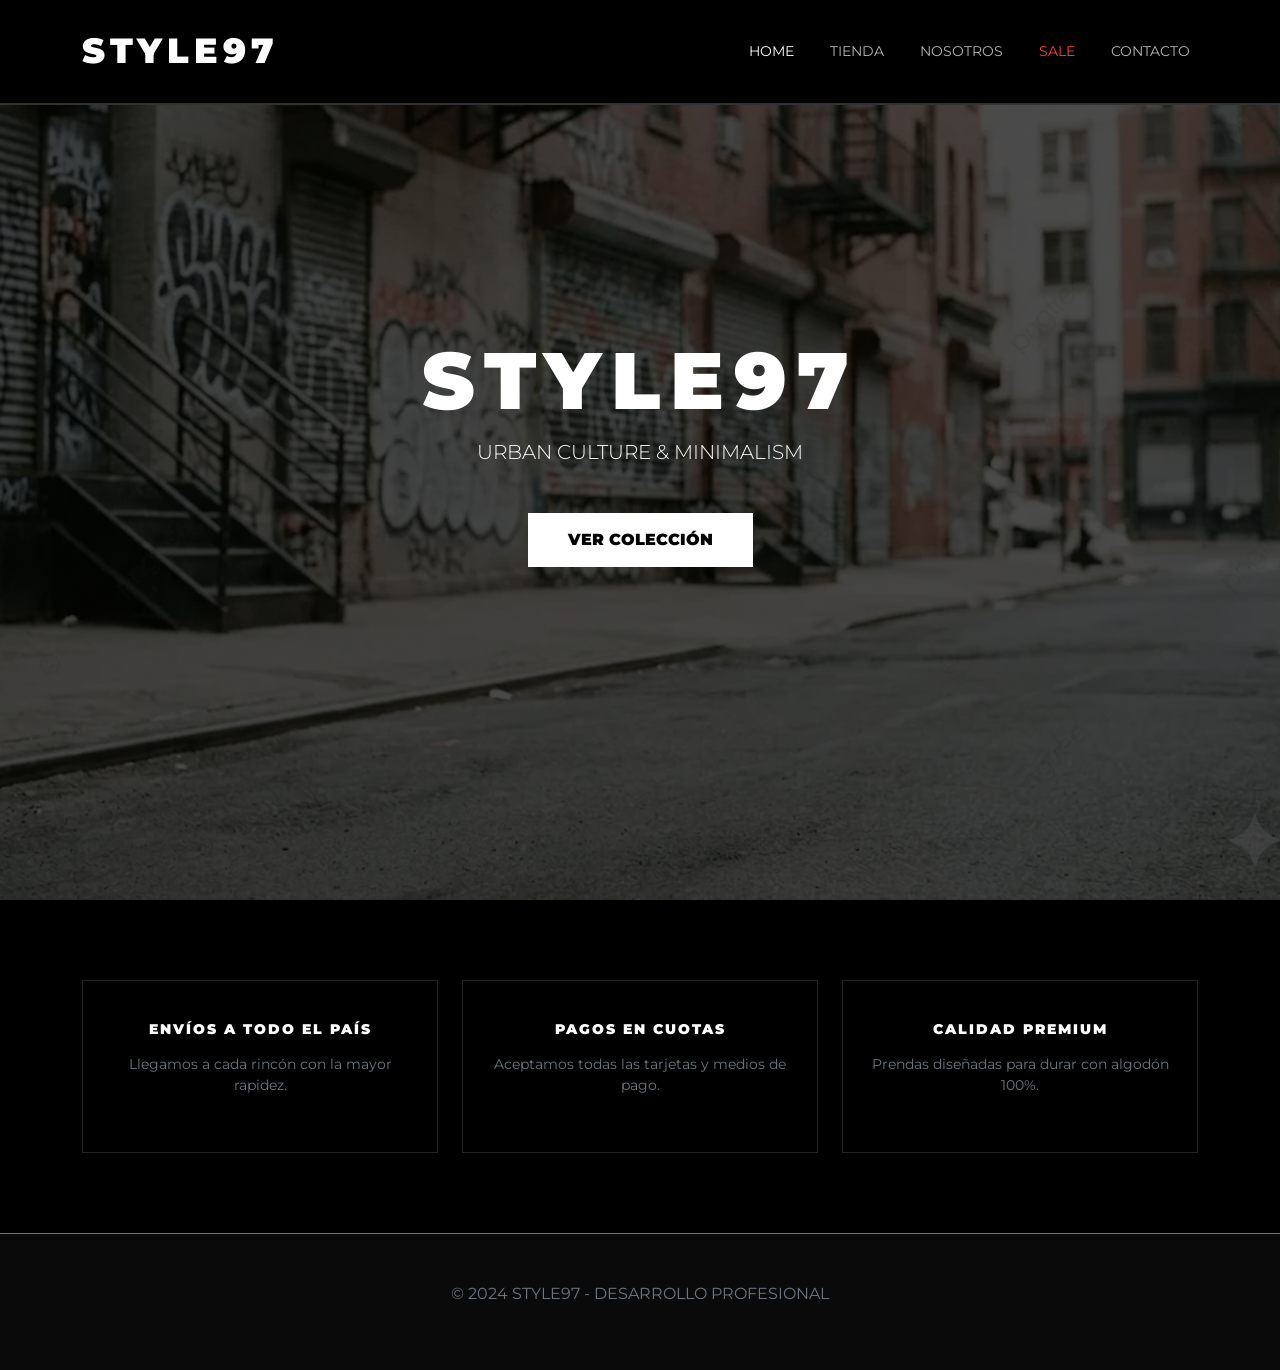
<file: index.html>
<!DOCTYPE html>
<html lang="es">
<head>
    <meta charset="UTF-8">
    <meta name="viewport" content="width=device-width, initial-scale=1.0">
    <title>Style97 | Home</title>
    
    <!-- Bootstrap 5 -->
    <link href="https://cdn.jsdelivr.net/npm/bootstrap@5.3.0/dist/css/bootstrap.min.css" rel="stylesheet">
    
    <!-- Google Fonts -->
    <link href="https://fonts.googleapis.com/css2?family=Montserrat:wght@400;900&display=swap" rel="stylesheet">
    
    <!-- Animate.css -->
    <link rel="stylesheet" href="https://cdnjs.cloudflare.com/ajax/libs/animate.css/4.1.1/animate.min.css"/>

    <!-- VÍNCULO AL CSS: Entra a la carpeta css -->
    <link rel="stylesheet" href="css/main.css">

    <style>
        /* ESTILOS DE IDENTIDAD STYLE97 */
        body { background-color: #0a0a0a !important; font-family: 'Montserrat', sans-serif; color: white; margin: 0; overflow-x: hidden; }
        
        .hero {
            height: 100vh;
            /* RUTA DE IMAGEN: Verifica que el archivo se llame fondo.png en assets/img */
            background: linear-gradient(rgba(0,0,0,0.7), rgba(0,0,0,0.7)), url('assets/img/fondo.png') center/cover no-repeat;
            display: flex;
            align-items: center;
            justify-content: center;
            text-align: center;
        }
        .hero h1 { font-size: 5rem; font-weight: 900; letter-spacing: 10px; text-transform: uppercase; }
        
        .btn-style { background-color: white; color: black; border: none; padding: 15px 40px; font-weight: 900; text-transform: uppercase; margin-top: 30px; transition: 0.3s; text-decoration: none; display: inline-block; }
        .btn-style:hover { background-color: #ff3e3e; color: white; }
        
        .info-section { padding: 80px 0; background-color: #000; }
        .info-card { border: 1px solid #222; padding: 40px 20px; transition: 0.3s; height: 100%; text-align: center; }
        .info-card:hover { border-color: #ff3e3e; }
        .info-card h3 { font-size: 0.9rem; font-weight: 900; letter-spacing: 2px; color: white; }
    </style>
</head>
<body>

    <!-- NAVBAR: index.html está en la raíz, por eso entra a pages/ -->
    <nav class="navbar navbar-expand-lg fixed-top navbar-dark" style="background-color: #000 !important; border-bottom: 2px solid #333; padding: 20px 0;">
        <div class="container">
            <a class="navbar-brand animate__animated animate__fadeInLeft" href="index.html" style="font-size: 2.2rem !important; font-weight: 900 !important; letter-spacing: 5px; color: white !important; text-transform: uppercase;">STYLE97</a>
            <button class="navbar-toggler" type="button" data-bs-toggle="collapse" data-bs-target="#navbarNav">
                <span class="navbar-toggler-icon"></span>
            </button>
            <div class="collapse navbar-collapse" id="navbarNav">
                <ul class="navbar-nav ms-auto align-items-center">
                    <!-- Home está en la raíz -->
                    <li><a class="nav-link active" href="index.html" style="color:white !important; text-transform:uppercase; font-size:0.9rem; margin-left:20px;">Home</a></li>
                    
                    <!-- ENLACES CORREGIDOS CON LOS NOMBRES REALES DE TUS ARCHIVOS -->
                    <li><a class="nav-link" href="pages/tienda.html" style="color:rgba(255,255,255,0.7) !important; text-transform:uppercase; font-size:0.9rem; margin-left:20px;">Tienda</a></li>
                    <li><a class="nav-link" href="pages/nosotros.html" style="color:rgba(255,255,255,0.7) !important; text-transform:uppercase; font-size:0.9rem; margin-left:20px;">Nosotros</a></li>
                    <li><a class="nav-link" href="pages/sale.html" style="color: #ff3e3e !important; text-transform:uppercase; font-size:0.9rem; margin-left:20px;">SALE</a></li>
                    <li><a class="nav-link" href="pages/contacto.html" style="color:rgba(255,255,255,0.7) !important; text-transform:uppercase; font-size:0.9rem; margin-left:20px;">Contacto</a></li>
                </ul>
            </div>
        </div>
    </nav>

    <main class="hero">
        <div class="container">
            <h1 class="animate__animated animate__zoomIn">STYLE97</h1>
            <p class="animate__animated animate__fadeInUp animate__delay-1s lead">URBAN CULTURE & MINIMALISM</p>
            <!-- BOTÓN CORREGIDO: apunta a pages/tienda.html -->
            <a href="pages/tienda.html" class="btn-style animate__animated animate__fadeInUp animate__delay-1s">Ver Colección</a>
        </div>
    </main>

    <section class="info-section">
        <div class="container">
            <div class="row g-4 text-center">
                <div class="col-md-4">
                    <div class="info-card">
                        <h3>ENVÍOS A TODO EL PAÍS</h3>
                        <p class="text-secondary small mt-3">Llegamos a cada rincón con la mayor rapidez.</p>
                    </div>
                </div>
                <div class="col-md-4">
                    <div class="info-card">
                        <h3>PAGOS EN CUOTAS</h3>
                        <p class="text-secondary small mt-3">Aceptamos todas las tarjetas y medios de pago.</p>
                    </div>
                </div>
                <div class="col-md-4">
                    <div class="info-card">
                        <h3>CALIDAD PREMIUM</h3>
                        <p class="text-secondary small mt-3">Prendas diseñadas para durar con algodón 100%.</p>
                    </div>
                </div>
            </div>
        </div>
    </section>

    <footer class="py-5 text-center text-secondary border-top border-secondary">
        <p>&copy; 2024 STYLE97 - DESARROLLO PROFESIONAL</p>
    </footer>

    <script src="https://cdn.jsdelivr.net/npm/bootstrap@5.3.0/dist/js/bootstrap.bundle.min.js"></script>
</body>
</html>
</file>
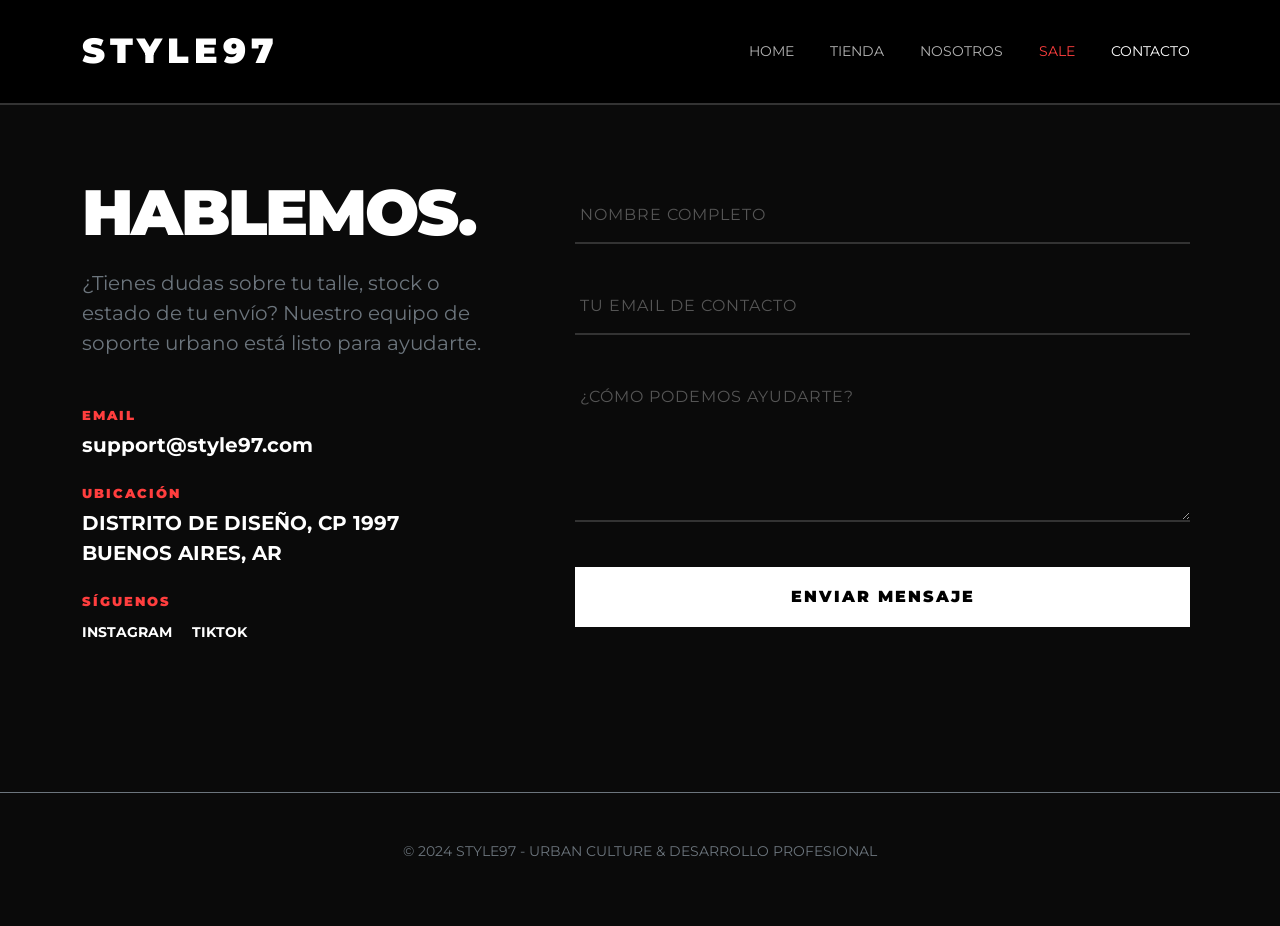
<file: pages/contacto.html>
<!DOCTYPE html>
<html lang="es">
<head>
    <meta charset="UTF-8">
    <meta name="viewport" content="width=device-width, initial-scale=1.0">
    <title>Style97 | Contacto</title>
    
    <!-- Bootstrap 5 -->
    <link href="https://cdn.jsdelivr.net/npm/bootstrap@5.3.0/dist/css/bootstrap.min.css" rel="stylesheet">
    
    <!-- Google Fonts: Montserrat 400 y 900 (Black) -->
    <link href="https://fonts.googleapis.com/css2?family=Montserrat:wght@400;900&display=swap" rel="stylesheet">
    
    <!-- Animate.css para coherencia visual -->
    <link rel="stylesheet" href="https://cdnjs.cloudflare.com/ajax/libs/animate.css/4.1.1/animate.min.css"/>

    <style>
        /* ESTILOS DE IDENTIDAD STYLE97 (IGUAL QUE HOME Y TIENDA) */
        body {
            background-color: #0a0a0a !important;
            font-family: 'Montserrat', sans-serif;
            color: white;
            margin: 0;
            overflow-x: hidden;
        }

        /* NAVBAR: Identidad unificada */
        .navbar {
            background-color: #000 !important;
            border-bottom: 2px solid #333; /* LA LÍNEA DIVISORIA */
            padding: 20px 0;
        }

        .navbar-brand {
            font-size: 2.2rem !important; /* MEDIDA GIGANTE */
            font-weight: 900 !important; /* PESO BLACK */
            letter-spacing: 5px;
            color: white !important;
            text-transform: uppercase;
            text-decoration: none;
        }

        .nav-link {
            color: rgba(255,255,255,0.7) !important;
            text-transform: uppercase;
            font-size: 0.9rem;
            margin-left: 20px;
            transition: 0.3s;
        }

        .nav-link:hover, .nav-link.active {
            color: white !important;
        }

        /* DISEÑO DE FORMULARIO STYLE97 */
        .form-control {
            background-color: transparent !important;
            border: none !important;
            border-bottom: 2px solid #333 !important; /* Línea más gruesa para estilo urbano */
            border-radius: 0 !important;
            color: white !important;
            padding: 15px 5px !important;
            margin-bottom: 35px;
            font-size: 1rem;
            transition: 0.3s;
        }

        .form-control::placeholder {
            color: #555;
            font-weight: 400;
            letter-spacing: 1px;
        }

        .form-control:focus {
            border-bottom-color: #ff3e3e !important;
            box-shadow: none !important;
            background-color: rgba(255,255,255,0.02) !important;
        }

        /* BOTÓN DE ENVIAR */
        .btn-enviar {
            background-color: white;
            color: black;
            border: none;
            padding: 18px 40px;
            font-weight: 900;
            text-transform: uppercase;
            width: 100%;
            transition: 0.3s;
            letter-spacing: 2px;
            margin-top: 10px;
        }

        .btn-enviar:hover {
            background-color: #ff3e3e;
            color: white;
            transform: translateY(-3px);
        }

        /* TEXTOS DE CONTACTO */
        .contact-title {
            font-weight: 900;
            font-size: 4rem; /* Título imponente */
            line-height: 1;
            letter-spacing: -2px;
        }

        .label-style {
            font-weight: 900;
            font-size: 0.8rem;
            letter-spacing: 2px;
            color: #ff3e3e;
            margin-bottom: 5px;
            display: block;
        }
    </style>
</head>
<body>

    <!-- NAVBAR IDENTITARIA -->
    <nav class="navbar navbar-expand-lg fixed-top navbar-dark">
        <div class="container">
            <!-- LOGO CORREGIDO PARA VOLVER ATRÁS -->
            <a class="navbar-brand animate__animated animate__fadeInLeft" href="../index.html">STYLE97</a>
            
            <button class="navbar-toggler" type="button" data-bs-toggle="collapse" data-bs-target="#navbarNav">
                <span class="navbar-toggler-icon"></span>
            </button>
            <div class="collapse navbar-collapse" id="navbarNav">
                <ul class="navbar-nav ms-auto align-items-center">
                    <!-- ENLACE HOME CORREGIDO CON ../ -->
                    <li class="nav-item"><a class="nav-link" href="../index.html">Home</a></li>
                    
                    <!-- ENLACES INTERNOS DE LA CARPETA PAGES (SE QUEDAN IGUAL) -->
                    <li class="nav-item"><a class="nav-link" href="tienda.html">Tienda</a></li>
                    <li class="nav-item"><a class="nav-link" href="nosotros.html">Nosotros</a></li>
                    <li class="nav-item"><a class="nav-link nav-sale" href="sale.html" style="color: #ff3e3e !important;">SALE</a></li>
                    <li class="nav-item"><a class="nav-link active" href="contacto.html">Contacto</a></li>
                </ul>
            </div>
        </div>
    </nav>

    <!-- CONTENIDO DE CONTACTO -->
    <main class="container" style="margin-top: 180px; margin-bottom: 100px;">
        <div class="row g-5">
            <!-- Columna de Información -->
            <div class="col-md-5 mb-5 animate__animated animate__fadeIn">
                <h1 class="contact-title mb-4">HABLEMOS.</h1>
                <p class="text-secondary mt-4 fs-5" style="max-width: 400px;">
                    ¿Tienes dudas sobre tu talle, stock o estado de tu envío? Nuestro equipo de soporte urbano está listo para ayudarte.
                </p>
                
                <div class="mt-5">
                    <span class="label-style">EMAIL</span>
                    <p class="fs-5 fw-bold">support@style97.com</p>
                    
                    <span class="label-style mt-4">UBICACIÓN</span>
                    <p class="fs-5 fw-bold text-uppercase">Distrito de Diseño, CP 1997<br>Buenos Aires, AR</p>
                    
                    <span class="label-style mt-4">SÍGUENOS</span>
                    <div class="mt-2">
                        <a href="#" class="text-white text-decoration-none me-3 fw-bold small">INSTAGRAM</a>
                        <a href="#" class="text-white text-decoration-none fw-bold small">TIKTOK</a>
                    </div>
                </div>
            </div>

            <!-- Columna del Formulario -->
            <div class="col-md-7 animate__animated animate__fadeInUp">
                <div class="p-2">
                    <form id="contactForm">
                        <div class="mb-4">
                            <input type="text" class="form-control" placeholder="NOMBRE COMPLETO" required>
                        </div>
                        <div class="mb-4">
                            <input type="email" class="form-control" placeholder="TU EMAIL DE CONTACTO" required>
                        </div>
                        <div class="mb-4">
                            <textarea class="form-control" rows="5" placeholder="¿CÓMO PODEMOS AYUDARTE?" required></textarea>
                        </div>
                        <button type="submit" class="btn-enviar">ENVIAR MENSAJE</button>
                    </form>
                </div>
            </div>
        </div>
    </main>

    <!-- FOOTER -->
    <footer class="py-5 text-center text-secondary border-top border-secondary">
        <p class="small">&copy; 2024 STYLE97 - URBAN CULTURE & DESARROLLO PROFESIONAL</p>
    </footer>

    <script src="https://cdn.jsdelivr.net/npm/bootstrap@5.3.0/dist/js/bootstrap.bundle.min.js"></script>
</body>
</html>
</file>
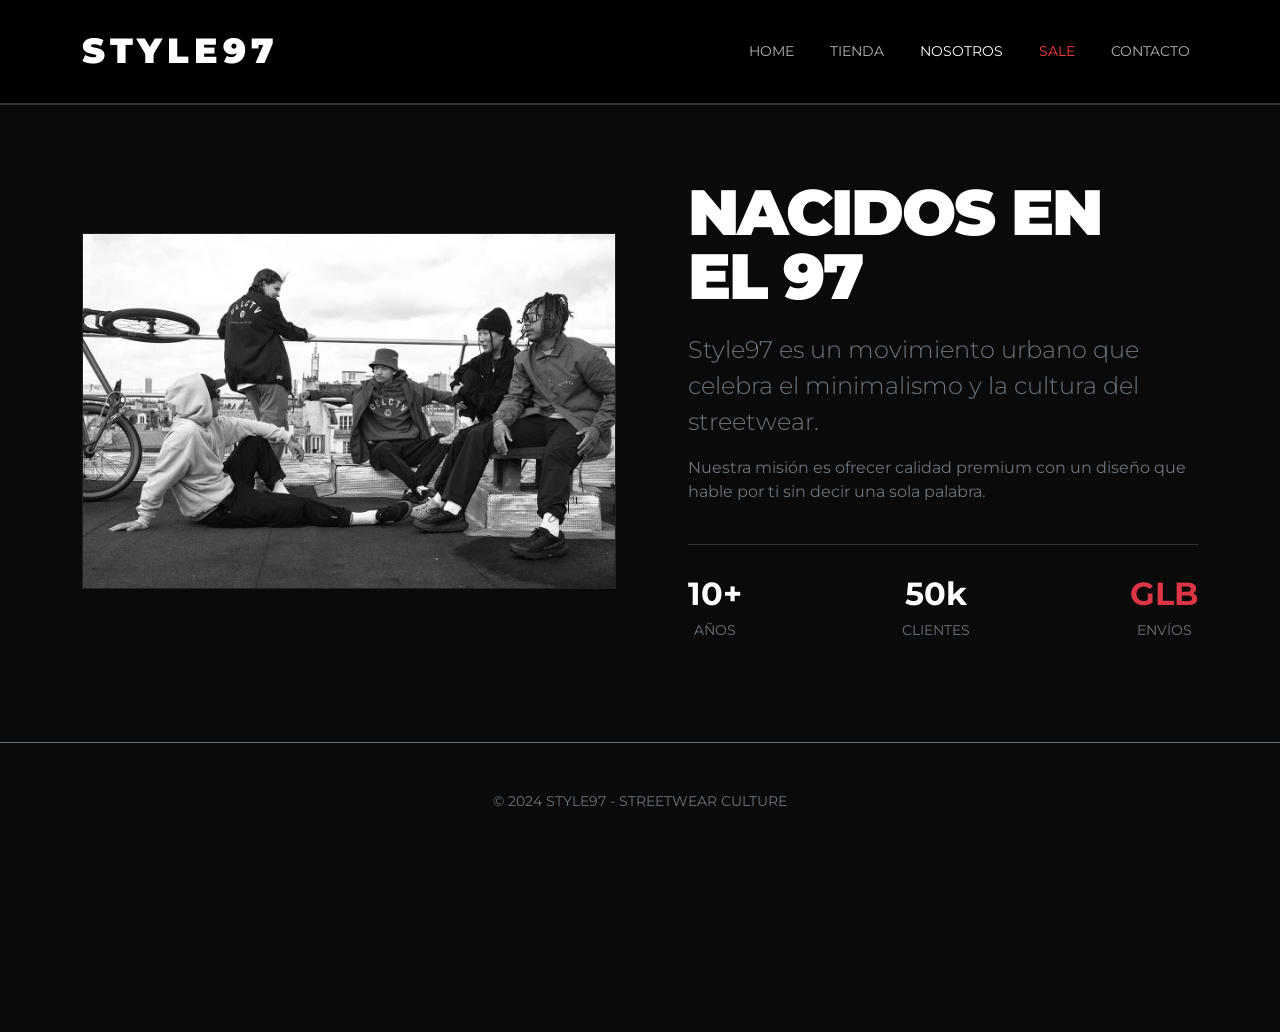
<file: pages/nosotros.html>
<!DOCTYPE html>
<html lang="es">
<head>
    <meta charset="UTF-8">
    <meta name="viewport" content="width=device-width, initial-scale=1.0">
    <title>Style97 | Nosotros</title>
    
    <!-- Bootstrap 5 -->
    <link href="https://cdn.jsdelivr.net/npm/bootstrap@5.3.0/dist/css/bootstrap.min.css" rel="stylesheet">
    
    <!-- Google Fonts -->
    <link href="https://fonts.googleapis.com/css2?family=Montserrat:wght@400;900&display=swap" rel="stylesheet">
    
    <!-- Animate.css -->
    <link rel="stylesheet" href="https://cdnjs.cloudflare.com/ajax/libs/animate.css/4.1.1/animate.min.css"/>

    <!-- VÍNCULO AL CSS: IMPORTANTE los dos puntos "../" para salir de la carpeta pages -->
    <link rel="stylesheet" href="../css/main.css">

    <style>
        /* ESTILOS DE IDENTIDAD STYLE97 */
        body {
            background-color: #0a0a0a !important;
            font-family: 'Montserrat', sans-serif;
            color: white;
            margin: 0;
            overflow-x: hidden;
        }

        .navbar {
            background-color: #000 !important;
            border-bottom: 2px solid #333; 
            padding: 20px 0;
        }

        .navbar-brand {
            font-size: 2.2rem !important;
            font-weight: 900 !important;
            letter-spacing: 5px;
            color: white !important;
            text-transform: uppercase;
            text-decoration: none;
        }

        .nav-link {
            color: rgba(255,255,255,0.7) !important;
            text-transform: uppercase;
            font-size: 0.9rem;
            margin-left: 20px;
            transition: 0.3s;
        }

        .nav-link:hover, .nav-link.active {
            color: white !important;
        }

        .nosotros-img {
            filter: grayscale(100%);
            width: 100%;
            transition: 0.6s ease;
            border: 1px solid #222;
        }

        .nosotros-img:hover {
            filter: grayscale(0%);
            transform: scale(1.02);
        }

        .display-about {
            font-weight: 900;
            letter-spacing: -2px;
            line-height: 1;
        }

        .stats-box {
            border-top: 1px solid #333;
            margin-top: 40px;
            padding-top: 25px;
        }
    </style>
</head>
<body>

    <nav class="navbar navbar-expand-lg fixed-top navbar-dark">
        <div class="container">
            <!-- LOGO: href="../index.html" para salir de la carpeta -->
            <a class="navbar-brand animate__animated animate__fadeInLeft" href="../index.html">STYLE97</a>
            
            <button class="navbar-toggler" type="button" data-bs-toggle="collapse" data-bs-target="#navbarNav">
                <span class="navbar-toggler-icon"></span>
            </button>
            <div class="collapse navbar-collapse" id="navbarNav">
                <ul class="navbar-nav ms-auto align-items-center">
                    <!-- HOME: href="../index.html" para salir de la carpeta -->
                    <li class="nav-item"><a class="nav-link" href="../index.html">Home</a></li>
                    
                    <!-- Los demás están en la misma carpeta, NO llevan puntos -->
                    <li class="nav-item"><a class="nav-link" href="tienda.html">Tienda</a></li>
                    <li class="nav-item"><a class="nav-link active" href="nosotros.html">Nosotros</a></li>
                    <li class="nav-item"><a class="nav-link nav-sale" href="sale.html" style="color: #ff3e3e !important;">SALE</a></li>
                    <li class="nav-item"><a class="nav-link" href="contacto.html">Contacto</a></li>
                </ul>
            </div>
        </div>
    </nav>

    <main class="container" style="margin-top: 180px; margin-bottom: 100px;">
        <div class="row align-items-center g-5">
            <div class="col-md-6 animate__animated animate__fadeIn">
                <!-- RUTA DE IMAGEN: "../assets/img/" para salir de la carpeta y entrar a assets -->
                <img src="../assets/img/nosotors.jpg" class="nosotros-img" alt="Historia Style97">
            </div>
            
            <div class="col-md-6 ps-md-5 animate__animated animate__fadeInRight">
                <h2 class="display-about display-3 mb-4">NACIDOS EN <br> EL 97</h2>
                <p class="text-secondary lead fs-4">Style97 es un movimiento urbano que celebra el minimalismo y la cultura del streetwear.</p>
                <p class="text-secondary mt-3">
                    Nuestra misión es ofrecer calidad premium con un diseño que hable por ti sin decir una sola palabra.
                </p>
                
                <div class="d-flex justify-content-between stats-box">
                    <div class="text-center">
                        <p class="stat-number fw-bold fs-2">10+</p>
                        <span class="text-secondary text-uppercase small">Años</span>
                    </div>
                    <div class="text-center">
                        <p class="stat-number fw-bold fs-2">50k</p>
                        <span class="text-secondary text-uppercase small">Clientes</span>
                    </div>
                    <div class="text-center">
                        <p class="stat-number text-danger fw-bold fs-2">GLB</p>
                        <span class="text-secondary text-uppercase small">Envíos</span>
                    </div>
                </div>
            </div>
        </div>
    </main>

    <footer class="py-5 text-center text-secondary border-top border-secondary">
        <p class="small text-uppercase">&copy; 2024 STYLE97 - Streetwear Culture</p>
    </footer>

    <script src="https://cdn.jsdelivr.net/npm/bootstrap@5.3.0/dist/js/bootstrap.bundle.min.js"></script>
</body>
</html>
</file>
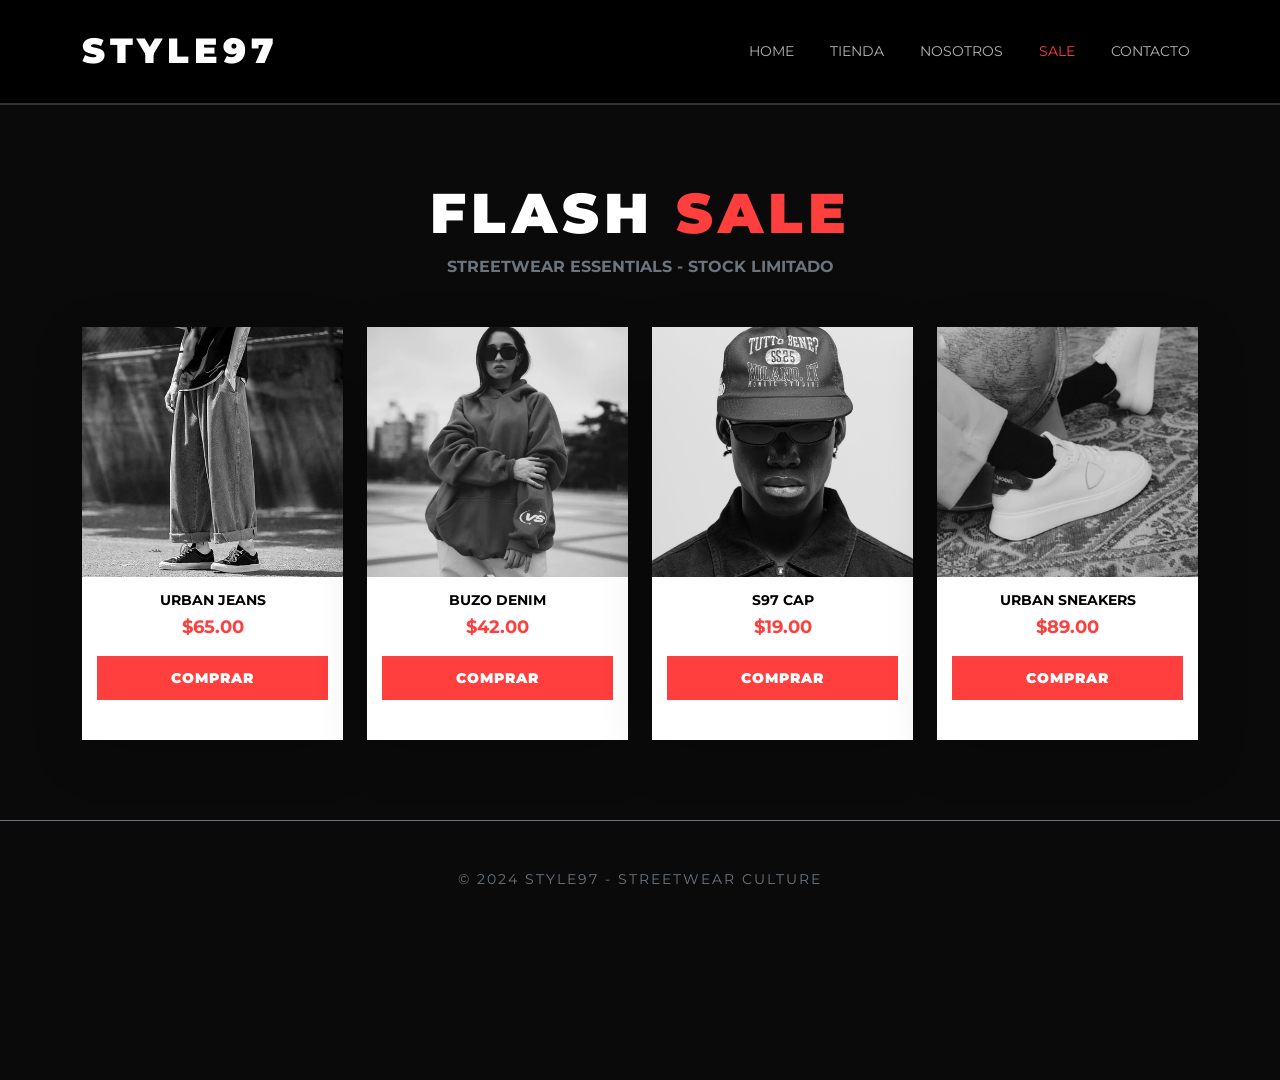
<file: pages/sale.html>
<!DOCTYPE html>
<html lang="es">
<head>
    <meta charset="UTF-8">
    <meta name="viewport" content="width=device-width, initial-scale=1.0">
    <title>Style97 | SALE</title>
    
    <!-- Bootstrap 5 -->
    <link href="https://cdn.jsdelivr.net/npm/bootstrap@5.3.0/dist/css/bootstrap.min.css" rel="stylesheet">
    
    <!-- Google Fonts: Montserrat 400 y 900 (Black) -->
    <link href="https://fonts.googleapis.com/css2?family=Montserrat:wght@400;900&display=swap" rel="stylesheet">
    
    <!-- Animate.css para impacto visual -->
    <link rel="stylesheet" href="https://cdnjs.cloudflare.com/ajax/libs/animate.css/4.1.1/animate.min.css"/>

    <!-- VÍNCULO AL CSS: Salimos de "pages" para entrar en "css" -->
    <link rel="stylesheet" href="../css/main.css">

    <style>
        /* ESTILOS DE IDENTIDAD STYLE97 (UNIFICADO CON TODO EL SITIO) */
        body {
            background-color: #0a0a0a !important;
            font-family: 'Montserrat', sans-serif;
            color: white;
            margin: 0;
            overflow-x: hidden;
        }

        /* NAVBAR: Logo gigante, peso 900 y línea divisoria */
        .navbar {
            background-color: #000 !important;
            border-bottom: 2px solid #333; 
            padding: 20px 0;
        }

        .navbar-brand {
            font-size: 2.2rem !important;
            font-weight: 900 !important;
            letter-spacing: 5px;
            color: white !important;
            text-transform: uppercase;
            text-decoration: none;
        }

        .nav-link {
            color: rgba(255,255,255,0.7) !important;
            text-transform: uppercase;
            font-size: 0.9rem;
            margin-left: 20px;
            transition: 0.3s;
        }

        .nav-link:hover, .nav-link.active {
            color: white !important;
        }

        /* ESTILO DE CARDS PARA SALE (4 EN FILA) */
        .product-card {
            background-color: #fff;
            border: none;
            margin-bottom: 25px;
            overflow: hidden;
            border-radius: 0;
            height: 100%;
            display: flex;
            flex-direction: column;
            transition: 0.3s;
        }

        .product-img-container {
            width: 100%;
            height: 280px; 
            overflow: hidden;
        }

        .product-img-container img {
            width: 100%;
            height: 100%;
            object-fit: cover; 
            filter: grayscale(100%);
            transition: 0.5s ease;
        }

        .product-card:hover img {
            filter: grayscale(0%);
            transform: scale(1.08);
        }

        .card-body {
            padding: 20px;
            text-align: center;
            background-color: #fff;
            color: #000;
            flex-grow: 1;
        }

        .card-title {
            font-size: 1rem;
            font-weight: 900; 
            text-transform: uppercase;
            margin-bottom: 8px;
        }

        .card-price {
            display: block;
            margin-bottom: 15px;
            font-weight: 900;
            color: #ff3e3e; 
            font-size: 1.2rem;
        }

        /* EL BOTÓN ROJO STYLE97 */
        .btn-comprar {
            display: block;
            background-color: #ff3e3e !important;
            color: white !important;
            padding: 12px;
            text-decoration: none !important;
            font-weight: 900;
            text-transform: uppercase;
            font-size: 0.85rem;
            border: none;
            transition: 0.3s;
            letter-spacing: 1px;
        }

        .btn-comprar:hover {
            background-color: #000 !important;
            transform: translateY(-2px);
        }

        .sale-title {
            font-weight: 900;
            letter-spacing: 5px;
        }
    </style>
</head>
<body>

    <!-- NAVBAR IDENTITARIA -->
    <nav class="navbar navbar-expand-lg fixed-top navbar-dark">
        <div class="container">
            <!-- LOGO CORREGIDO: Salta a la raíz -->
            <a class="navbar-brand animate__animated animate__fadeInLeft" href="../index.html">STYLE97</a>
            
            <button class="navbar-toggler" type="button" data-bs-toggle="collapse" data-bs-target="#navbarNav">
                <span class="navbar-toggler-icon"></span>
            </button>
            <div class="collapse navbar-collapse" id="navbarNav">
                <ul class="navbar-nav ms-auto align-items-center">
                    <!-- ENLACE HOME CORREGIDO: Salta a la raíz -->
                    <li class="nav-item"><a class="nav-link" href="../index.html">Home</a></li>
                    
                    <!-- Enlaces internos (misma carpeta) -->
                    <li class="nav-item"><a class="nav-link" href="tienda.html">Tienda</a></li>
                    <li class="nav-item"><a class="nav-link" href="nosotros.html">Nosotros</a></li>
                    <li class="nav-item"><a class="nav-link active" href="sale.html" style="color: #ff3e3e !important;">SALE</a></li>
                    <li class="nav-item"><a class="nav-link" href="contacto.html">Contacto</a></li>
                </ul>
            </div>
        </div>
    </nav>

    <main class="container" style="margin-top: 180px; margin-bottom: 80px;">
        <div class="text-center mb-5 animate__animated animate__pulse animate__infinite">
            <h1 class="sale-title display-4">FLASH <span style="color: #ff3e3e;">SALE</span></h1>
            <p class="text-secondary text-uppercase fw-bold">Streetwear Essentials - Stock Limitado</p>
        </div>
        
        <div class="row g-4"> 
            
            <!-- Producto 1 -->
            <div class="col-12 col-md-3">
                <div class="card product-card shadow-lg">
                    <div class="product-img-container">
                        <img src="../assets/img/jeans.jpg" alt="jeans-azul">
                    </div>
                    <div class="card-body">
                        <h5 class="card-title">Urban Jeans</h5>
                        <span class="card-price">$65.00</span>
                        <a href="#" class="btn-comprar">COMPRAR</a>
                    </div>
                </div>
            </div>

            <!-- Producto 2 -->
            <div class="col-12 col-md-3">
                <div class="card product-card shadow-lg">
                    <div class="product-img-container">
                        <img src="../assets/img/buzo.webp" alt="Buzo-marron">
                    </div>
                    <div class="card-body">
                        <h5 class="card-title">Buzo Denim</h5>
                        <span class="card-price">$42.00</span>
                        <a href="#" class="btn-comprar">COMPRAR</a>
                    </div>
                </div>
            </div>

            <!-- Producto 3 -->
            <div class="col-12 col-md-3">
                <div class="card product-card shadow-lg">
                    <div class="product-img-container">
                        <img src="../assets/img/gorra.jpg" alt="gorra-negra">
                    </div>
                    <div class="card-body">
                        <h5 class="card-title">S97 Cap</h5>
                        <span class="card-price">$19.00</span>
                        <a href="#" class="btn-comprar">COMPRAR</a>
                    </div>
                </div>
            </div>

            <!-- Producto 4 -->
            <div class="col-12 col-md-3">
                <div class="card product-card shadow-lg">
                    <div class="product-img-container">
                        <img src="../assets/img/zapatillas.webp" alt="Urban Sneakers">
                    </div>
                    <div class="card-body">
                        <h5 class="card-title">Urban Sneakers</h5>
                        <span class="card-price">$89.00</span>
                        <a href="#" class="btn-comprar">COMPRAR</a>
                    </div>
                </div>
            </div>

        </div>
    </main>

    <footer class="py-5 text-center text-secondary border-top border-secondary">
        <p class="small text-uppercase" style="letter-spacing: 2px;">&copy; 2024 STYLE97 - Streetwear Culture</p>
    </footer>

    <script src="https://cdn.jsdelivr.net/npm/bootstrap@5.3.0/dist/js/bootstrap.bundle.min.js"></script>
</body>
</html>
</file>
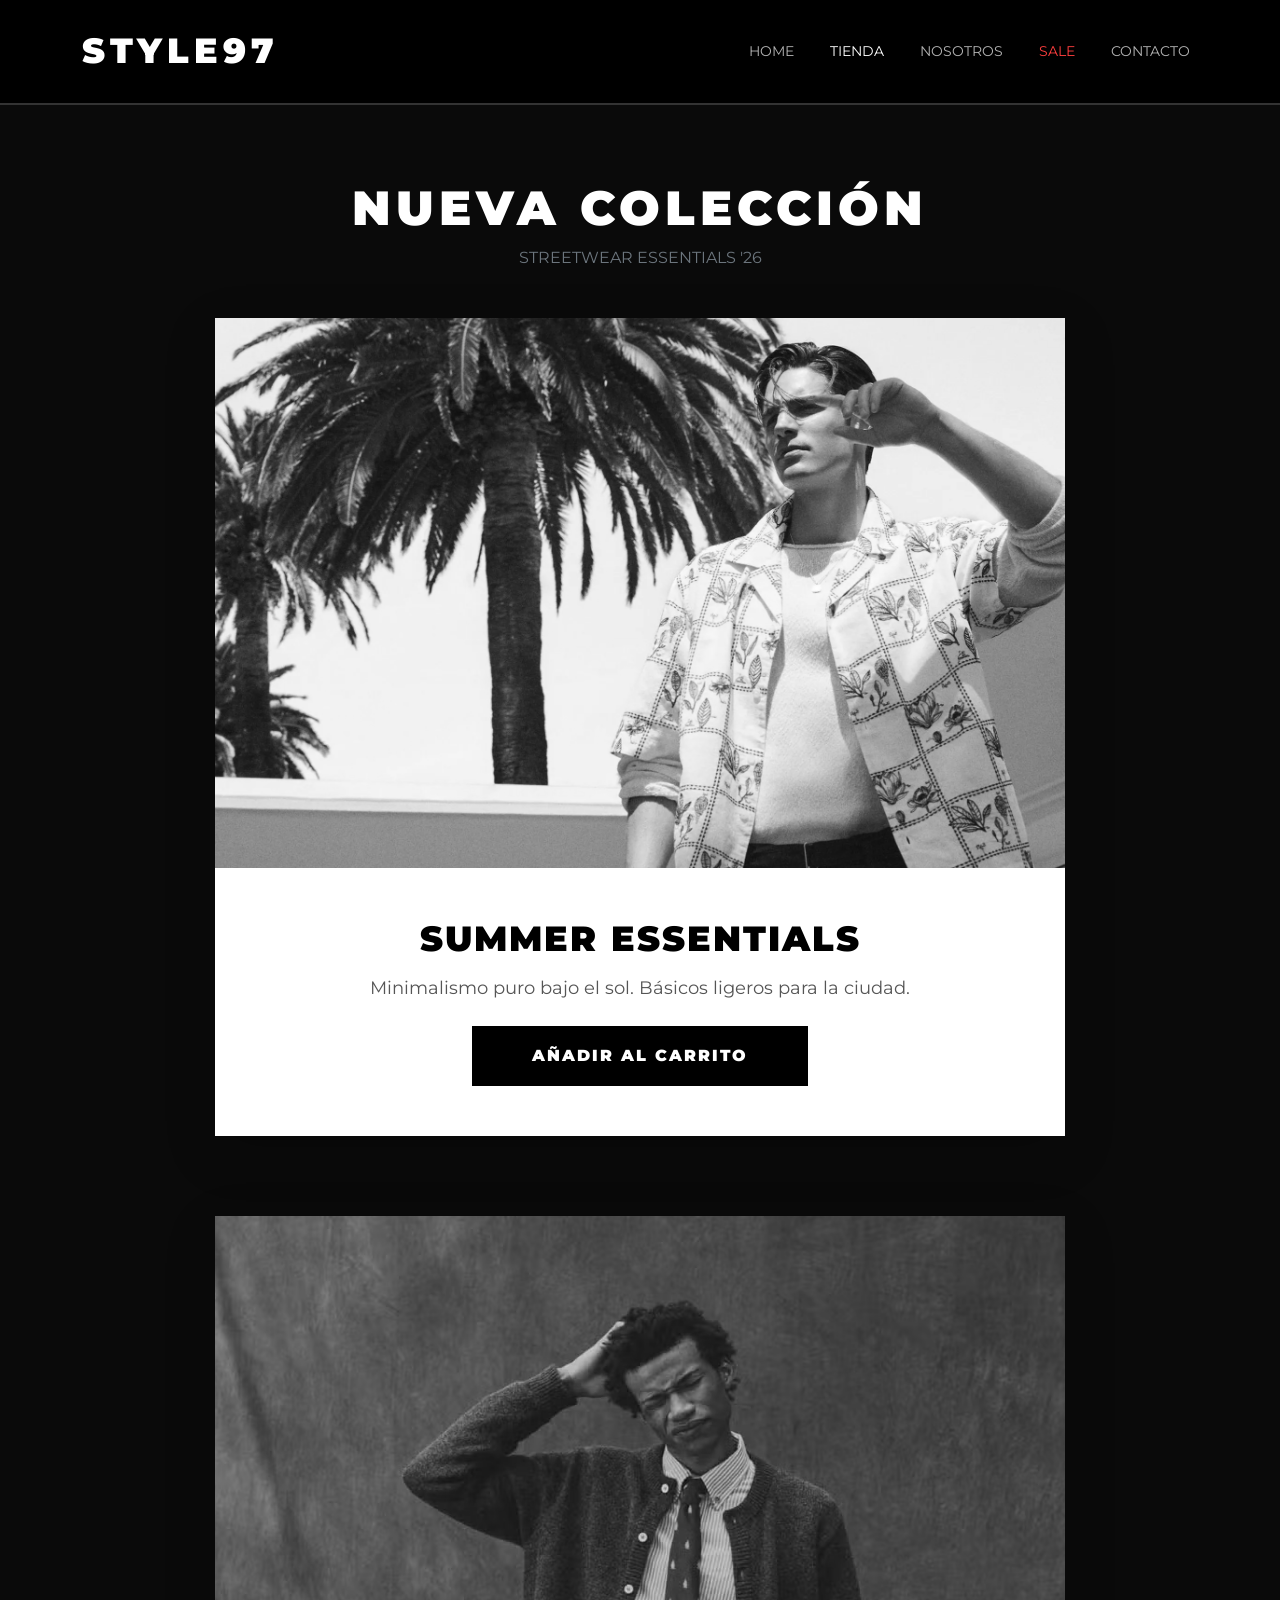
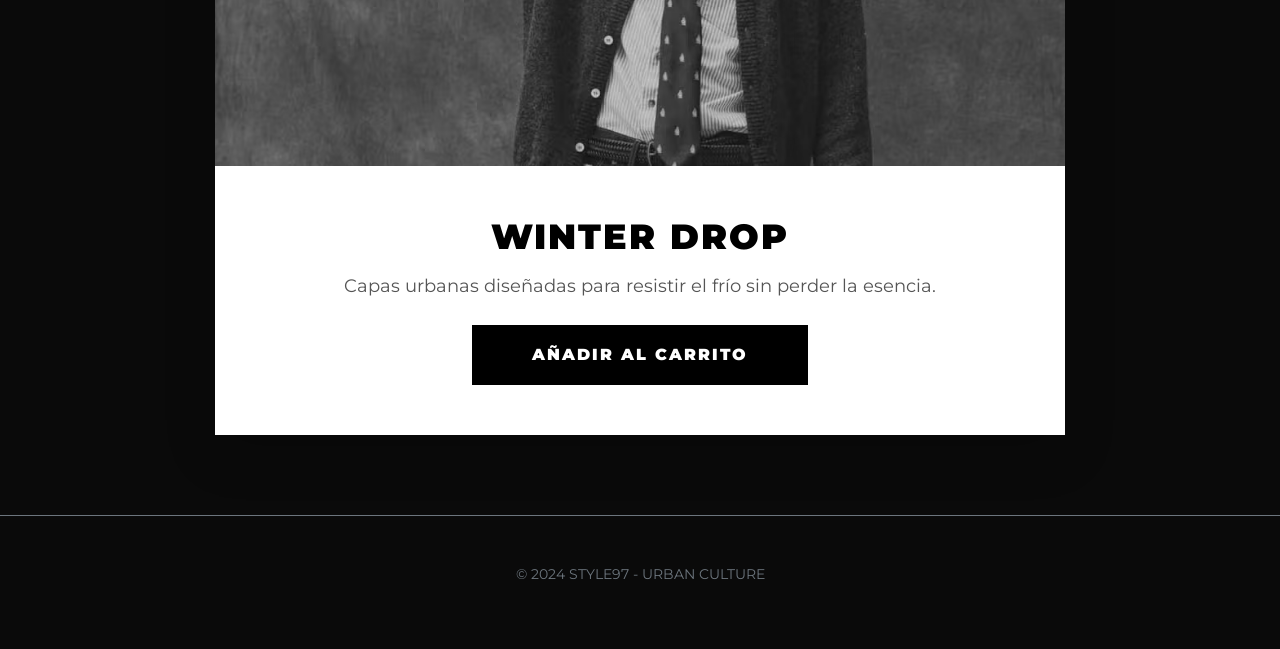
<file: pages/tienda.html>
<!DOCTYPE html>
<html lang="es">
<head>
    <meta charset="UTF-8">
    <meta name="viewport" content="width=device-width, initial-scale=1.0">
    <title>Style97 | Tienda</title>
    
    <!-- Bootstrap 5 -->
    <link href="https://cdn.jsdelivr.net/npm/bootstrap@5.3.0/dist/css/bootstrap.min.css" rel="stylesheet">
    
    <!-- Google Fonts: Montserrat 400 y 900 (Black) -->
    <link href="https://fonts.googleapis.com/css2?family=Montserrat:wght@400;900&display=swap" rel="stylesheet">
    
    <!-- Animate.css para los movimientos y efectos del logo -->
    <link rel="stylesheet" href="https://cdnjs.cloudflare.com/ajax/libs/animate.css/4.1.1/animate.min.css"/>

    <!-- VÍNCULO AL CSS: Salimos de "pages" para entrar en "css" -->
    <link rel="stylesheet" href="../css/main.css">

    <style>
        /* ESTILOS DE IDENTIDAD STYLE97 */
        body {
            background-color: #0a0a0a !important;
            font-family: 'Montserrat', sans-serif;
            color: white;
            margin: 0;
            overflow-x: hidden;
        }

        /* NAVBAR: Identidad unificada con logo gigante y línea */
        .navbar {
            background-color: #000 !important;
            border-bottom: 2px solid #333; 
            padding: 20px 0;
        }

        .navbar-brand {
            font-size: 2.2rem !important;
            font-weight: 900 !important;
            letter-spacing: 5px;
            color: white !important;
            text-transform: uppercase;
            text-decoration: none;
        }

        .nav-link {
            color: rgba(255,255,255,0.7) !important;
            text-transform: uppercase;
            font-size: 0.9rem;
            margin-left: 20px;
            transition: 0.3s;
        }

        .nav-link:hover, .nav-link.active {
            color: white !important;
        }

        /* DISEÑO DE PRODUCTO "UNO ABAJO DEL OTRO" */
        .tienda-item {
            background-color: #fff;
            margin-bottom: 80px; 
            border-radius: 0;
            overflow: hidden;
            border: none;
            max-width: 850px; 
            margin-left: auto;
            margin-right: auto;
            transition: 0.4s;
        }

        .tienda-img-container {
            width: 100%;
            height: 550px; 
            overflow: hidden;
        }

        .tienda-img-container img {
            width: 100%;
            height: 100%;
            object-fit: cover;
            filter: grayscale(100%);
            transition: 0.7s ease;
        }

        .tienda-item:hover {
            transform: translateY(-10px);
        }

        .tienda-item:hover img {
            filter: grayscale(0%);
            transform: scale(1.05);
        }

        .tienda-body {
            padding: 50px;
            text-align: center;
            background-color: #fff;
            color: #000;
        }

        .tienda-title {
            font-size: 2.2rem;
            font-weight: 900; 
            text-transform: uppercase;
            letter-spacing: 2px;
            margin-bottom: 15px;
        }

        .tienda-desc {
            color: #555;
            margin-bottom: 25px;
            font-size: 1.1rem;
            max-width: 600px;
            margin-left: auto;
            margin-right: auto;
        }

        /* BOTÓN DE TIENDA */
        .btn-tienda {
            display: inline-block;
            background-color: #000 !important;
            color: white !important;
            padding: 18px 60px;
            text-decoration: none !important;
            font-weight: 900;
            text-transform: uppercase;
            font-size: 1rem;
            border: none;
            transition: 0.3s;
            letter-spacing: 2px;
        }

        .btn-tienda:hover {
            background-color: #ff3e3e !important;
            color: white !important;
        }
    </style>
</head>
<body>

    <!-- NAVBAR CON EFECTO EN EL LOGO -->
    <nav class="navbar navbar-expand-lg fixed-top navbar-dark">
        <div class="container">
            <!-- LOGO CORREGIDO: ../ para volver al inicio -->
            <a class="navbar-brand animate__animated animate__fadeInLeft" href="../index.html">STYLE97</a>
            <button class="navbar-toggler" type="button" data-bs-toggle="collapse" data-bs-target="#navbarNav">
                <span class="navbar-toggler-icon"></span>
            </button>
            <div class="collapse navbar-collapse" id="navbarNav">
                <ul class="navbar-nav ms-auto align-items-center">
                    <!-- ENLACE HOME CORREGIDO: ../ para salir de la carpeta pages -->
                    <li class="nav-item"><a class="nav-link" href="../index.html">Home</a></li>
                    <li class="nav-item"><a class="nav-link active" href="tienda.html">Tienda</a></li>
                    <li class="nav-item"><a class="nav-link" href="nosotros.html">Nosotros</a></li>
                    <li class="nav-item"><a class="nav-link nav-sale" href="sale.html" style="color: #ff3e3e !important;">SALE</a></li>
                    <li class="nav-item"><a class="nav-link" href="contacto.html">Contacto</a></li>
                </ul>
            </div>
        </div>
    </nav>

    <!-- CONTENIDO DE TIENDA -->
    <main class="container" style="margin-top: 180px;">
        <div class="text-center mb-5">
            <h1 class="animate__animated animate__fadeInDown" style="font-weight: 900; letter-spacing: 5px; font-size: 3rem;">NUEVA COLECCIÓN</h1>
            <p class="text-secondary text-uppercase animate__animated animate__fadeIn animate__delay-1s">Streetwear Essentials '26</p>
        </div>
        
        <!-- Producto 1: Verano -->
        <div class="tienda-item shadow-lg animate__animated animate__fadeInUp">
            <div class="tienda-img-container">
                <img src="../assets/img/foto-verano.webp" alt="ropa-verano"> 
            </div>
            <div class="tienda-body">
                <h2 class="tienda-title">SUMMER ESSENTIALS</h2>
                <p class="tienda-desc">Minimalismo puro bajo el sol. Básicos ligeros para la ciudad.</p>
                <a href="#" class="btn-tienda">AÑADIR AL CARRITO</a>
            </div>
        </div>

        <!-- Producto 2: Invierno -->
        <div class="tienda-item shadow-lg animate__animated animate__fadeInUp animate__delay-1s">
            <div class="tienda-img-container">
                <img src="../assets/img/foto-invierno.avif" alt="ropa-invierno">
            </div>
            <div class="tienda-body">
                <h2 class="tienda-title">WINTER DROP</h2>
                <p class="tienda-desc">Capas urbanas diseñadas para resistir el frío sin perder la esencia.</p>
                <a href="#" class="btn-tienda">AÑADIR AL CARRITO</a>
            </div>
        </div>

    </main>

    <footer class="py-5 text-center text-secondary border-top border-secondary">
        <p class="small">&copy; 2024 STYLE97 - URBAN CULTURE</p>
    </footer>

    <!-- Bootstrap Bundle JS -->
    <script src="https://cdn.jsdelivr.net/npm/bootstrap@5.3.0/dist/js/bootstrap.bundle.min.js"></script>
</body>
</html>
</file>
<file: css/main.css>
@charset "UTF-8";
* {
  margin: 0;
  padding: 0;
  box-sizing: border-box;
}

body {
  background-color: #0a0a0a !important;
  font-family: "Montserrat", sans-serif;
  color: white !important;
  margin: 0;
  overflow-x: hidden;
  min-height: 100vh;
}

/* Estilos específicos Nosotros */
.nosotros-img {
  filter: grayscale(100%);
  width: 100%;
  transition: 0.6s ease;
  border: 1px solid #222;
}
.nosotros-img:hover {
  filter: grayscale(0%);
  transform: scale(1.02);
}

.display-about {
  font-weight: 900;
  letter-spacing: -2px;
  line-height: 1;
}

.stats-box {
  border-top: 1px solid #333;
  margin-top: 40px;
  padding-top: 25px;
}

.stat-number {
  font-size: 2.5rem;
  font-weight: 900;
  margin-bottom: 0;
}

.stat-label {
  font-size: 0.8rem;
  letter-spacing: 2px;
  color: #888;
  text-transform: uppercase;
}

.navbar {
  background-color: #000 !important;
  border-bottom: 2px solid #333;
  padding: 20px 0;
}
.navbar .navbar-brand {
  font-size: 2.2rem !important;
  font-weight: 900 !important;
  letter-spacing: 5px;
  color: white !important;
  text-transform: uppercase;
  transition: all 0.3s ease-in-out;
}
.navbar .nav-link {
  color: rgba(255, 255, 255, 0.7) !important;
  text-transform: uppercase;
  font-size: 0.9rem;
  margin-left: 20px;
  transition: all 0.3s ease-in-out;
}
.navbar .nav-link:hover, .navbar .nav-link.active {
  color: white !important;
}

.product-card {
  background-color: #ffffff;
  border: none;
  margin-bottom: 20px;
  height: 100%;
  display: flex;
  flex-direction: column;
  overflow: hidden;
}
.product-card .product-img-container {
  width: 100%;
  height: 250px;
  overflow: hidden;
}
.product-card .product-img-container img {
  width: 100%;
  height: 100%;
  -o-object-fit: cover;
     object-fit: cover;
  filter: grayscale(100%);
  transition: all 0.3s ease-in-out;
}
.product-card .card-body {
  padding: 15px;
  text-align: center;
  background-color: #fff;
  flex-grow: 1;
}
.product-card .card-body .card-title {
  font-size: 0.9rem;
  font-weight: 700;
  color: #000;
  margin-bottom: 5px;
  text-transform: uppercase;
}
.product-card .card-body .card-price {
  display: block;
  color: #ff3e3e;
  font-weight: 700;
  font-size: 1.1rem;
  margin-bottom: 15px;
}
.product-card:hover img {
  filter: grayscale(0%);
  transform: scale(1.1);
}

.btn-comprar {
  display: block;
  background-color: #ff3e3e !important;
  color: white !important;
  text-align: center;
  padding: 10px;
  text-decoration: none !important;
  font-weight: bold;
  text-transform: uppercase;
  font-size: 0.75rem;
  border: none;
  transition: all 0.3s ease-in-out;
  width: 100%;
}
.btn-comprar:hover {
  background-color: #000 !important;
}

.contact-title {
  font-weight: 900;
  font-size: 4rem;
  line-height: 1;
}

.label-style {
  font-weight: 900;
  font-size: 0.8rem;
  letter-spacing: 2px;
  color: #ff3e3e;
  margin-bottom: 5px;
  display: block;
}

.form-control {
  background-color: transparent !important;
  border: none !important;
  border-bottom: 2px solid #333 !important;
  border-radius: 0 !important;
  color: white !important;
  padding: 15px 5px !important;
  margin-bottom: 35px;
}
.form-control:focus {
  border-bottom-color: #ff3e3e !important;
  box-shadow: none !important;
}

.btn-enviar {
  background-color: white;
  color: black;
  border: none;
  padding: 18px 40px;
  font-weight: 900;
  text-transform: uppercase;
  width: 100%;
  transition: 0.3s;
}
.btn-enviar:hover {
  background-color: #ff3e3e;
  color: white;
}/*# sourceMappingURL=main.css.map */
</file>
